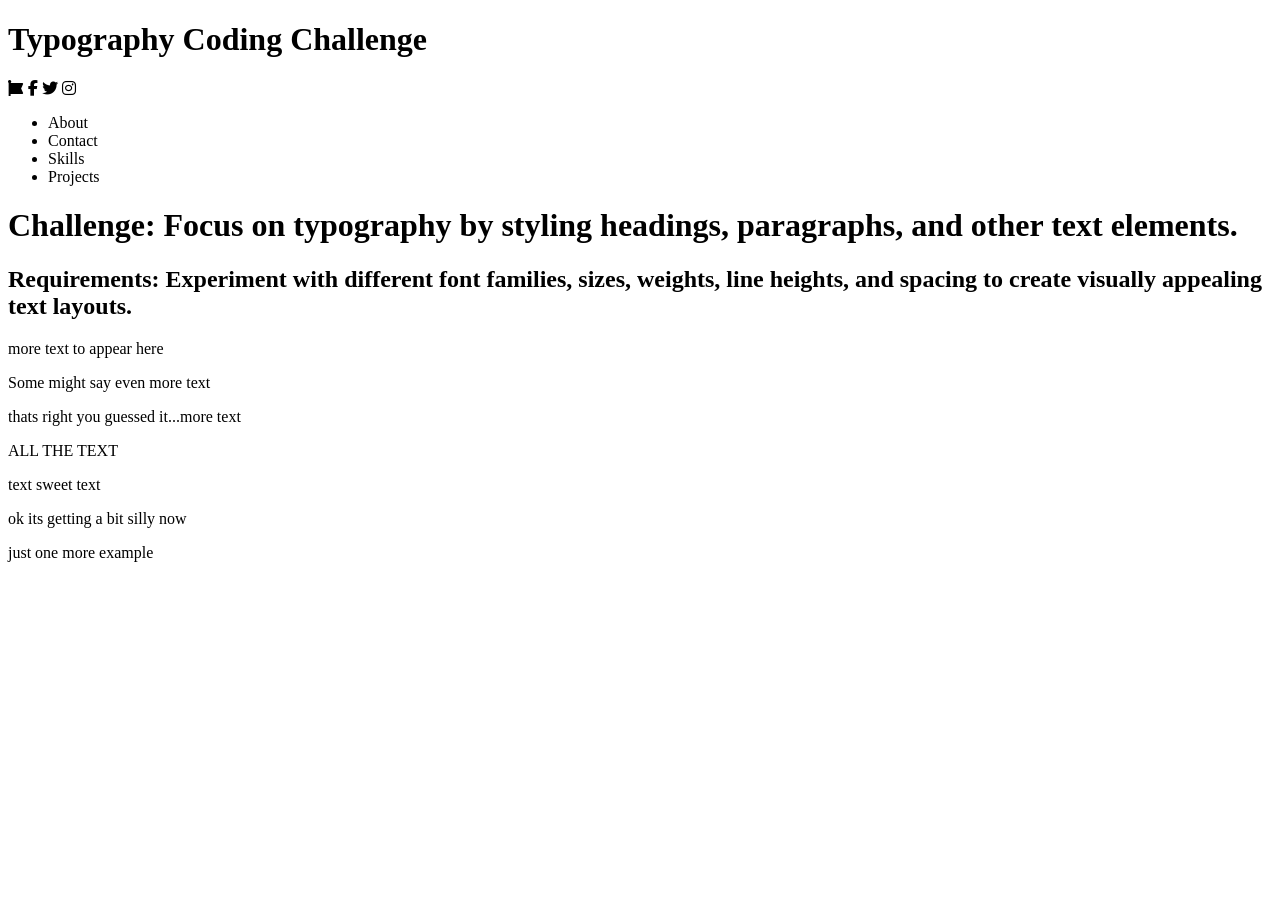
<file: coding challenge 6 - typography/index.html>
<!DOCTYPE html>
<html lang="en">
    <head>
        <title>Typography Coding Challenge</title>
        <meta charset="UTF-8">
        <meta name="description" content="Typography Challenge">
        <meta name="author" content="Nathan Fell">
        <meta name="viewport" content="width=device-width, initial-scale=1.0">
        <link rel="stylesheet" href="https://cdnjs.cloudflare.com/ajax/libs/font-awesome/6.5.1/css/all.min.css">

        

    </head>
    <body>
        <header>
            <h1>Typography Coding Challenge</h1>
            <i class="fa-brands fa-font-awesome"></i>
            <i class="fab fa-facebook-f"></i>
            <i class="fab fa-twitter"></i>
            <i class="fab fa-instagram"></i>
            <nav>
                <ul>
                    <li>About</li>
                    <li>Contact</li>
                    <li>Skills</li>
                    <li>Projects</li>
                </ul>
            </nav>
        </header>
        <main>
            <h1>Challenge: Focus on typography by styling headings, paragraphs, and other text elements.</h1>
            <h2>Requirements: Experiment with different font families, sizes, weights, line heights, and spacing to create visually appealing text layouts.</h2>
            <p>more text to appear here</p>
            <p>Some might say even more text</p>
            <p>thats right you guessed it...more text</p>
            <p>ALL THE TEXT</p>
            <p>text sweet text</p>
            <p>ok its getting a bit silly now</p>
            <p>just one more example</p>
        </main>
        
    </body>
</html>
</file>
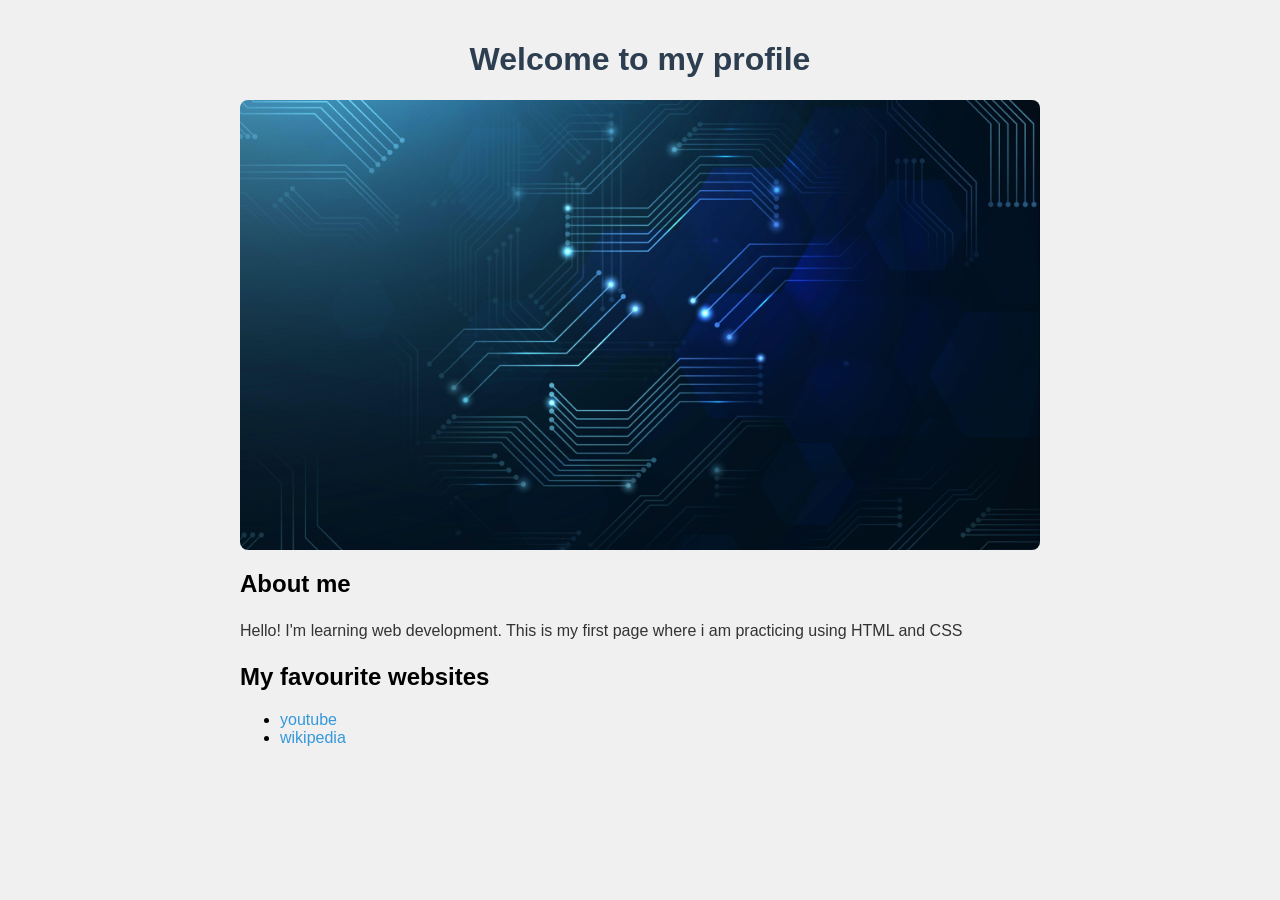
<file: Practical activities course work 1/index.html>
<!DOCTYPE html>
<html lang="en">
    <head>
        <meta charset="UTF-8">
        <meta name="viewport" content="width-device-width, initial-scale=1.0">
        <title>My Profile page</title>
        <style>
            body {
                font-family: Arial, sans-serif;
                max-width: 800px;
                margin: 0 auto;
                padding: 20px;
                background-color: #f0f0f0;
            }

            h1 {
                 color: #2c3e50;
                 text-align: center;
            }

            img {
                max-width: 100%;
                height: auto;
                display: block;
                margin: 20px auto;
                border-radius: 8px;
            }

            a {
                color: #3498db;
                text-decoration: none;
            }

            a :hover {
               text-decoration: underline;
            }

            p {
                line-height: 1.6;
                color: #333;
            }

        </style>
    </head>
    <body>
        <h1>Welcome to my profile</h1>

        <img src="practical activity images/backgroundimages.jpg" alt="">
          <h2>About me</h2>
        <p>Hello! I'm learning web development. 
           This is my first page where i am practicing using HTML and CSS</p>

           <h2>My favourite websites</h2>
           <ul>
            <li><a href="http://www.youtube.com" target="blank">youtube</a></li>
            <li><a href="http://www.wikipedia.org" target="blank">wikipedia</a></li>
           </ul>
    </body>
</html>
</file>
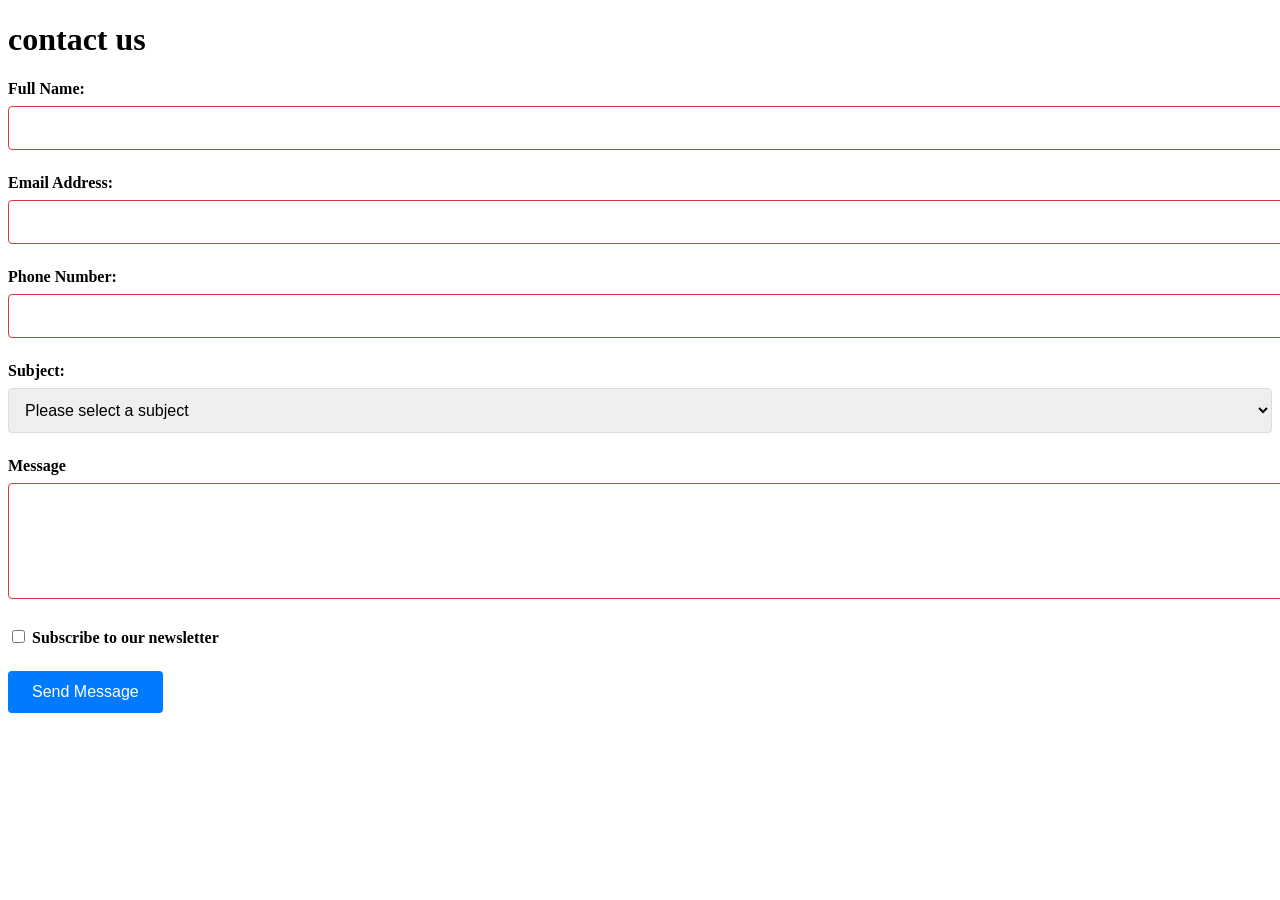
<file: Practical Activity 4/index.html>
<!DOCTYPE html>
    <html lang="en">
        <head>
            <meta charset="UTF-8">
            <meta name="viewport" content="width=device-width, initial-scale=1.0"> 
            <link rel="stylesheet" href="styles.css">
            <title>Contact Us</title>
        </head>
            <body>
                <header>
                    <h1>contact us</h1>
                </header>
                <main>
                    <section>
                    <form id="contact-form" action="#" method="POST">
                        <div class="form-group">
                          <label for="name">Full Name:</label>
                          <input type="text" id="name" name="name" required minlength="2">
                        </div>
                        <div class="form-group">
                            <label for="email">Email Address:</label>
                            <input type="email" id="email" name="email" required>
                        </div>
                        <div class="form-group">
                            <label for="phone">Phone Number:</label>
                            <input type="tel" id="phone" name="phone" pattern="[0-9]{10}">
                        </div>
                        <div class="form-group">
                            <label for="subject">Subject:</label>
                            <select id="subject" name="subject" required>
                                <option value="">Please select a subject</option>
                                <option value="general">General Inquiry</option>
                                <option value="support">Technical Support</option>
                                <option value="billing">Billing Question</option>
                            </select>
                        </div>
                        <div class="form-group">
                            <label for="message">Message</label>
                            <textarea id="message" name="message" rows="5" required minlength="10"></textarea>
                        </div>
                        <div class="form-group">
                            <label for="newsletter">
                                <input type="checkbox" id="newsletter" name="newsletter">
                                Subscribe to our newsletter
                            </label>
                        </div>
                      <button type="submit">Send Message</button>
                    </form>
                    </section>
                </main>
            </body>
            <footer>

            </footer>
    </html>
</file>
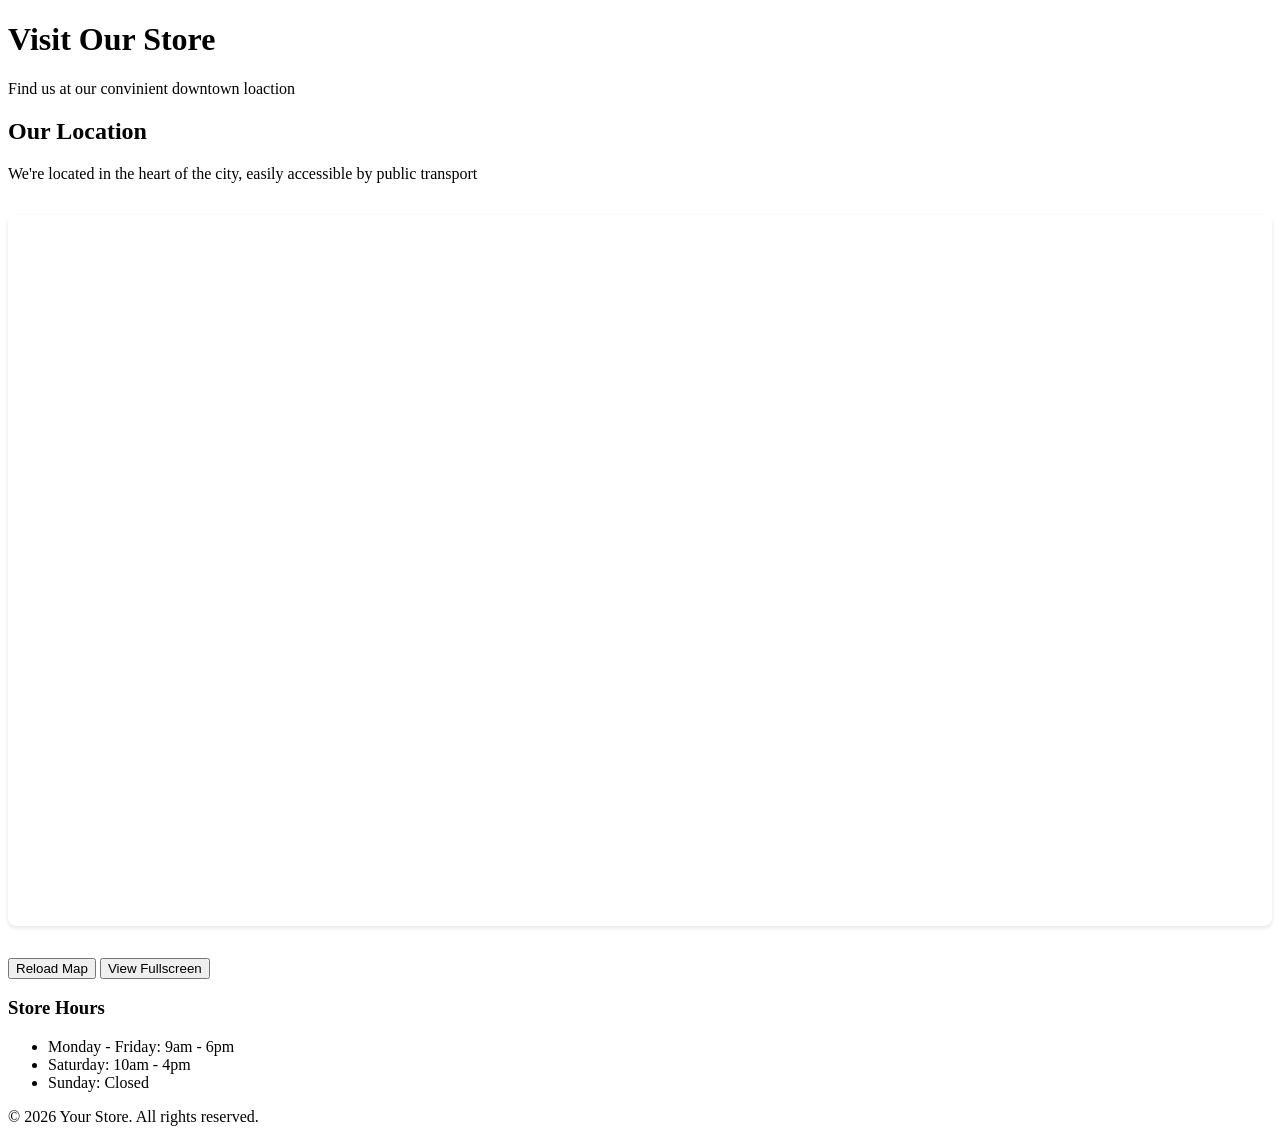
<file: Practical Activity 5/index.html>
<!DOCTYPE html>
<html lang=""en>
    <head>
    <meta charset="UTF-8">
    <meta name="viewport" content="width=device-width, initial-scale=1.0">
    <title>Our Location</title>
    <link rel="stylesheet" href="styles.css">
    </head>
    <body>
        <header>
            <h1>Visit Our Store</h1>
            <p>Find us at our convinient downtown loaction</p>
        </header>

        <main>
            <section class="location-section">
                <h1>Our Location</h1>
                <p>We're located in the heart of the city, easily accessible by public transport</p>
            
        <div class="iframe-container">
            <iframe src="https://www.google.com/maps/embed?pb=YOUR_MAP_EMBED_CODE"
            title="Google Maps Location"
            width="600"
            height="450"
            loading="lazy"
            allowfullscreen=""
            referrerpolicy="no-referrer-when-downgrade"
            sandbox="allow-scripts allow-same-origin allow-popups">
            <p>Your browser does not support iframes. Please visit our <a href="location-link">location page</a></p>
            </iframe>
        </div>

        <div class="location-info">
            <button onclick="reloadFrame()">Reload Map</button>
            <button onclick="toggleFullscreen()">View Fullscreen</button>
        </div>
        </section>

        <aside class="location-info">
            <h3>Store Hours</h3>
            <ul>
                <li>Monday - Friday: 9am - 6pm</li>
                <li>Saturday: 10am - 4pm</li>
                <li>Sunday: Closed</li>
            </ul>
        </aside>
        </main>

        <footer>
            <p>&copy; 2026 Your Store. All rights reserved.</p>
        </footer>
    </body>

</html>
</file>
<file: Practical Activity 4/styles.css>
.contact-container {
    max-width: 600px;
    margin: 2rem auto;
    padding: 2rem;
    background-color: #f9f9f9;
    border-radius: 8px;
    box-shadow: 0 2px 4px rgba(0, 0, 0, 0.1);
}
.form-group {
    margin-bottom: 1.5rem;
}
label {
    display: block;
    margin-bottom: 0.5rem;
    font-weight: 600;
}
input[type="text"],
input[type="email"],
input[type="tel"],
select,
textarea {
    width: 100%;
    padding: 0.75rem;
    border: 1px solid #ddd;
    border-radius: 4px;
    font-size: 1rem;
}
button[type="submit"] {
    background-color: #007bff;
    color: white;
    padding: 0.75rem 1.5rem;
    border: none;
    border-radius: 4px;
    cursor: pointer;
    font-size: 1rem;
}
button[type="submit"]:hover {
    background-color: #0056b3;
}
input:valid,
textarea:valid,
select:valid {
    border-color: #dc3545;
}
input:invalid:not(:placeholder-shown),
textarea:invalid:not(:placeholder-shown) {
    border-color: #dc3545;
}
.error-message {
    color: #dc3545;
    font-size: 0.875rem;
    margin-top: 0.25rem;
}
</file>
<file: Practical Activity 5/styles.css>
.iframe-container {
    position: relative;
    width: 100%;
    height: 0;
    padding-bottom: 56.25%; /* 16:9 aspect ratio */
    margin: 2rem 0;
    overflow: hidden;
    border-radius: 8px;
    box-shadow: 0 2px 4px rgba(0, 0, 0, 0.1);
}
.iframe-container iframe {
    position: absolute;
    top: 0;
    left: 0;
    width: 100%;
    height: 100%;
    border: none;
}

/* Responsive adjustments */
@media (max-width: 768px) {
    .iframe-container {
        padding-bottom: 75%; /* Adjust aspect ratio for mobile */
    }
}
</file>
